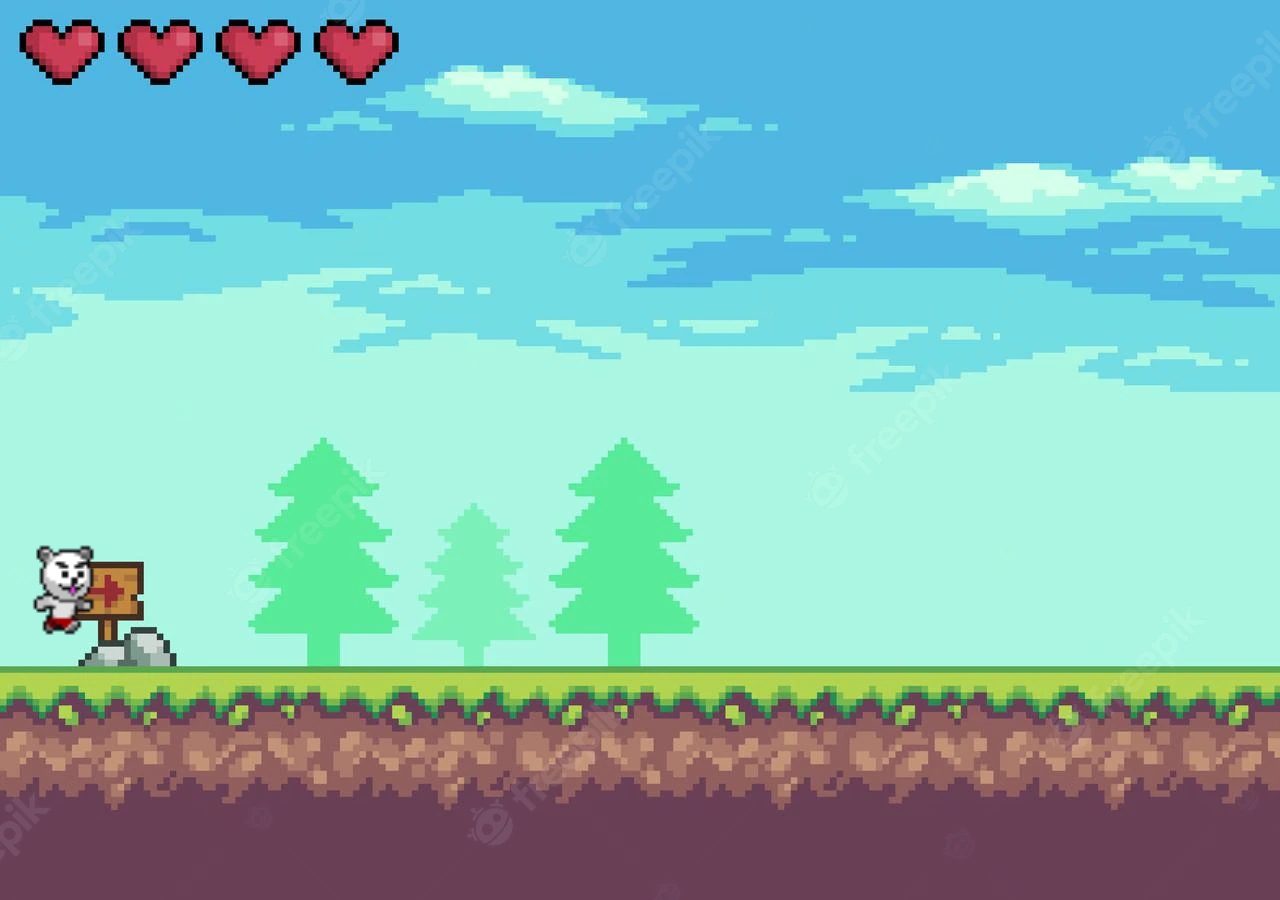
<file: index.html>
<!DOCTYPE html>
<html lang="en">
<head>
    <meta charset="UTF-8">
    <meta name="viewport" content="width=device-width, initial-scale=1.0">
    <title>Animação</title>
    <link rel="stylesheet" href="16.css">
</head>

<body>
    <img src="urso-1.png" id="ursinho">
    <script src="16.js"></script>
</body>
</html>
</file>
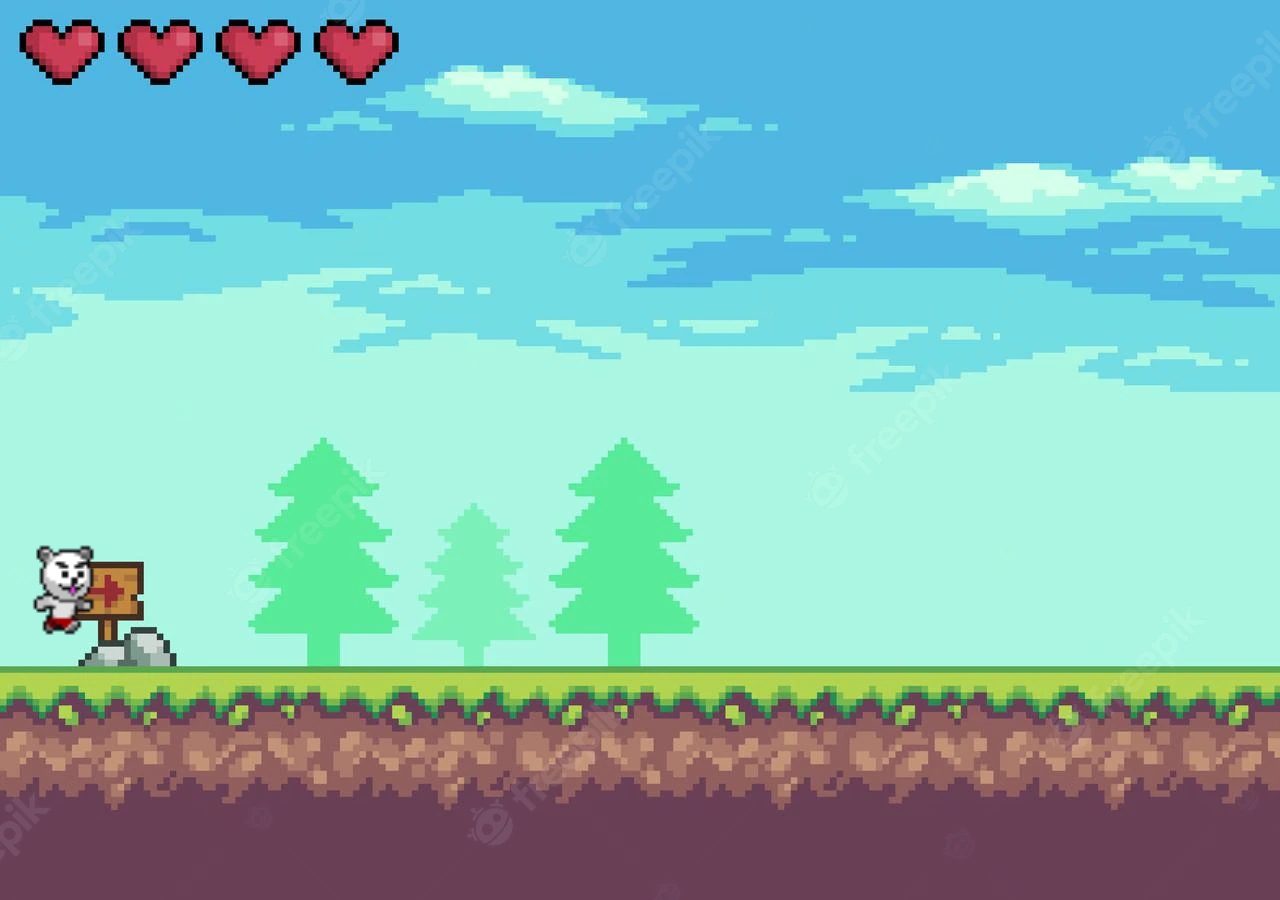
<file: 16.html>
<!DOCTYPE html>
<html lang="en">
<head>
    <meta charset="UTF-8">
    <meta name="viewport" content="width=device-width, initial-scale=1.0">
    <title>Animação</title>
    <link rel="stylesheet" href="16.css">
</head>

<body>
    <img src="urso-1.png" id="ursinho">
    <script src="16.js"></script>
</body>
</html>
</file>
<file: 16.css>
body {
    background-image: url(cenario.png);
}

#ursinho {
    position: fixed;
    width: 100px;
    left: 0;
    top: 60%;
}
</file>
